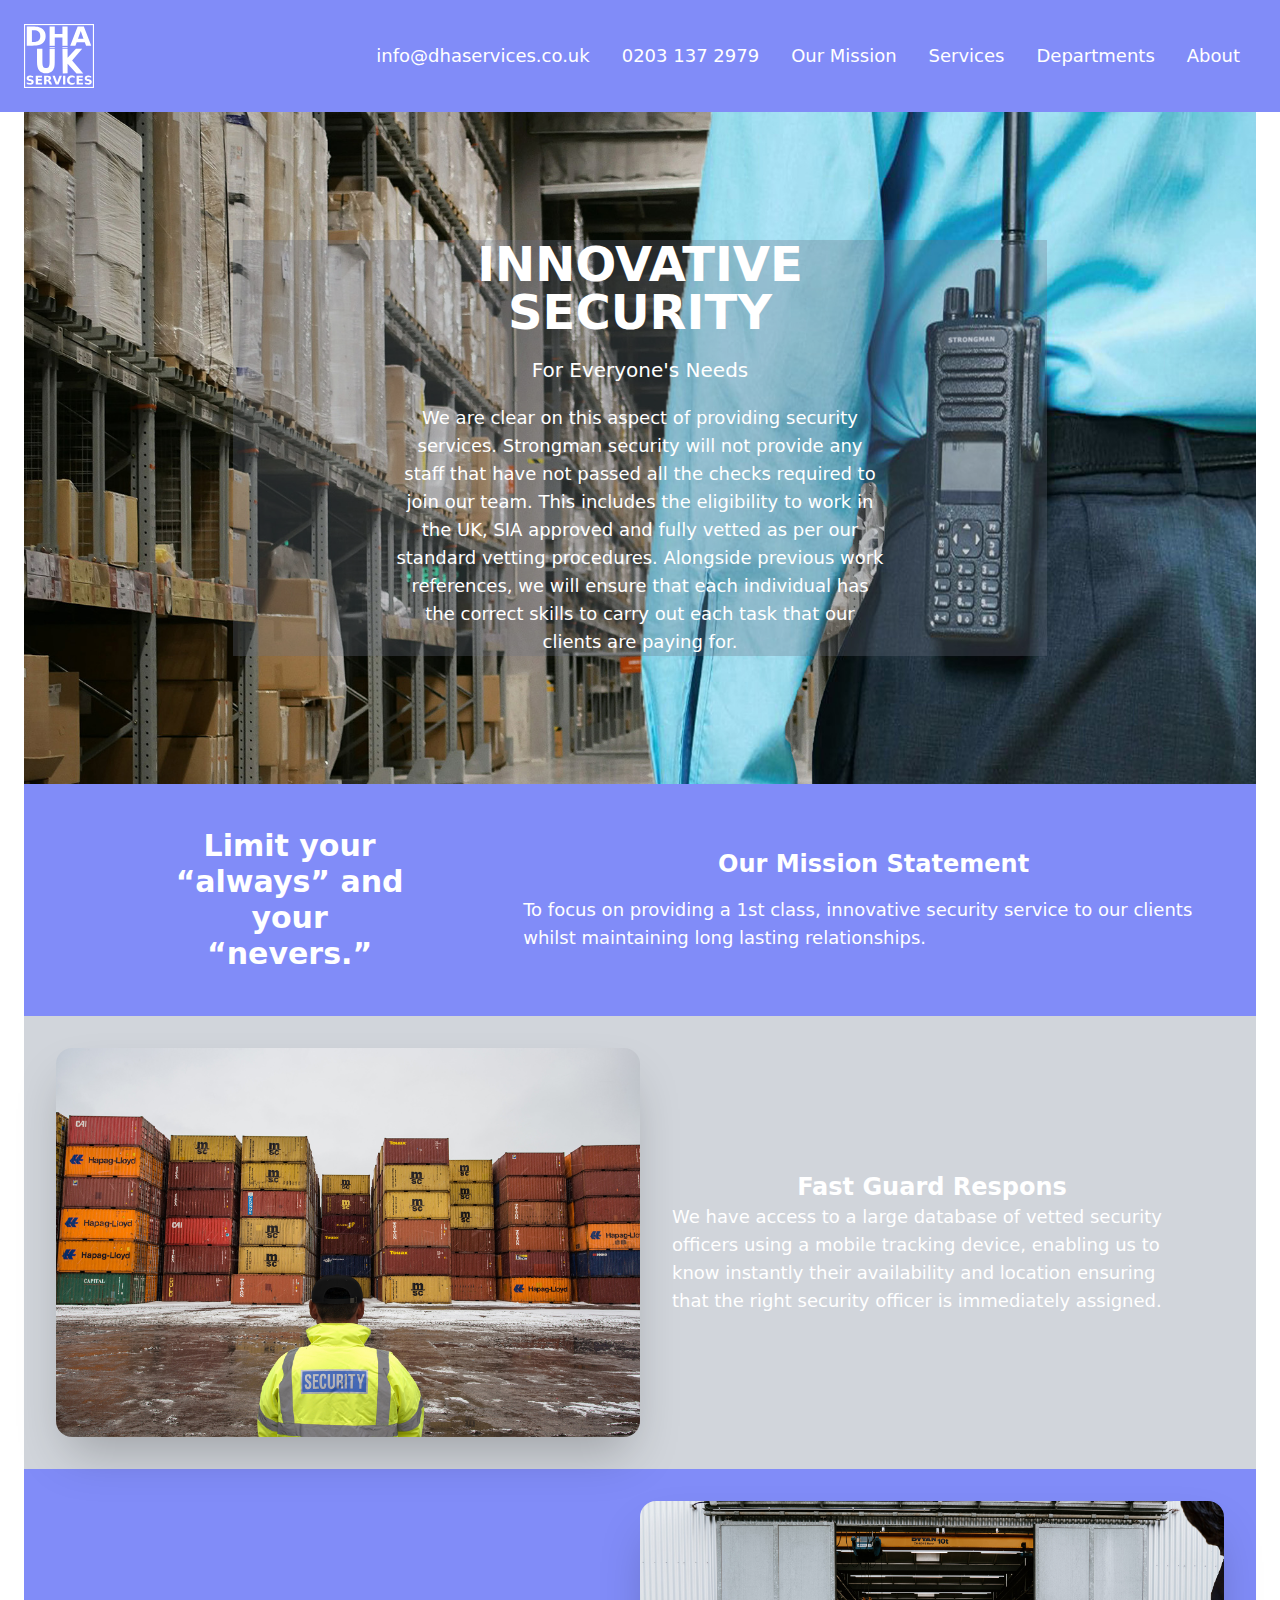
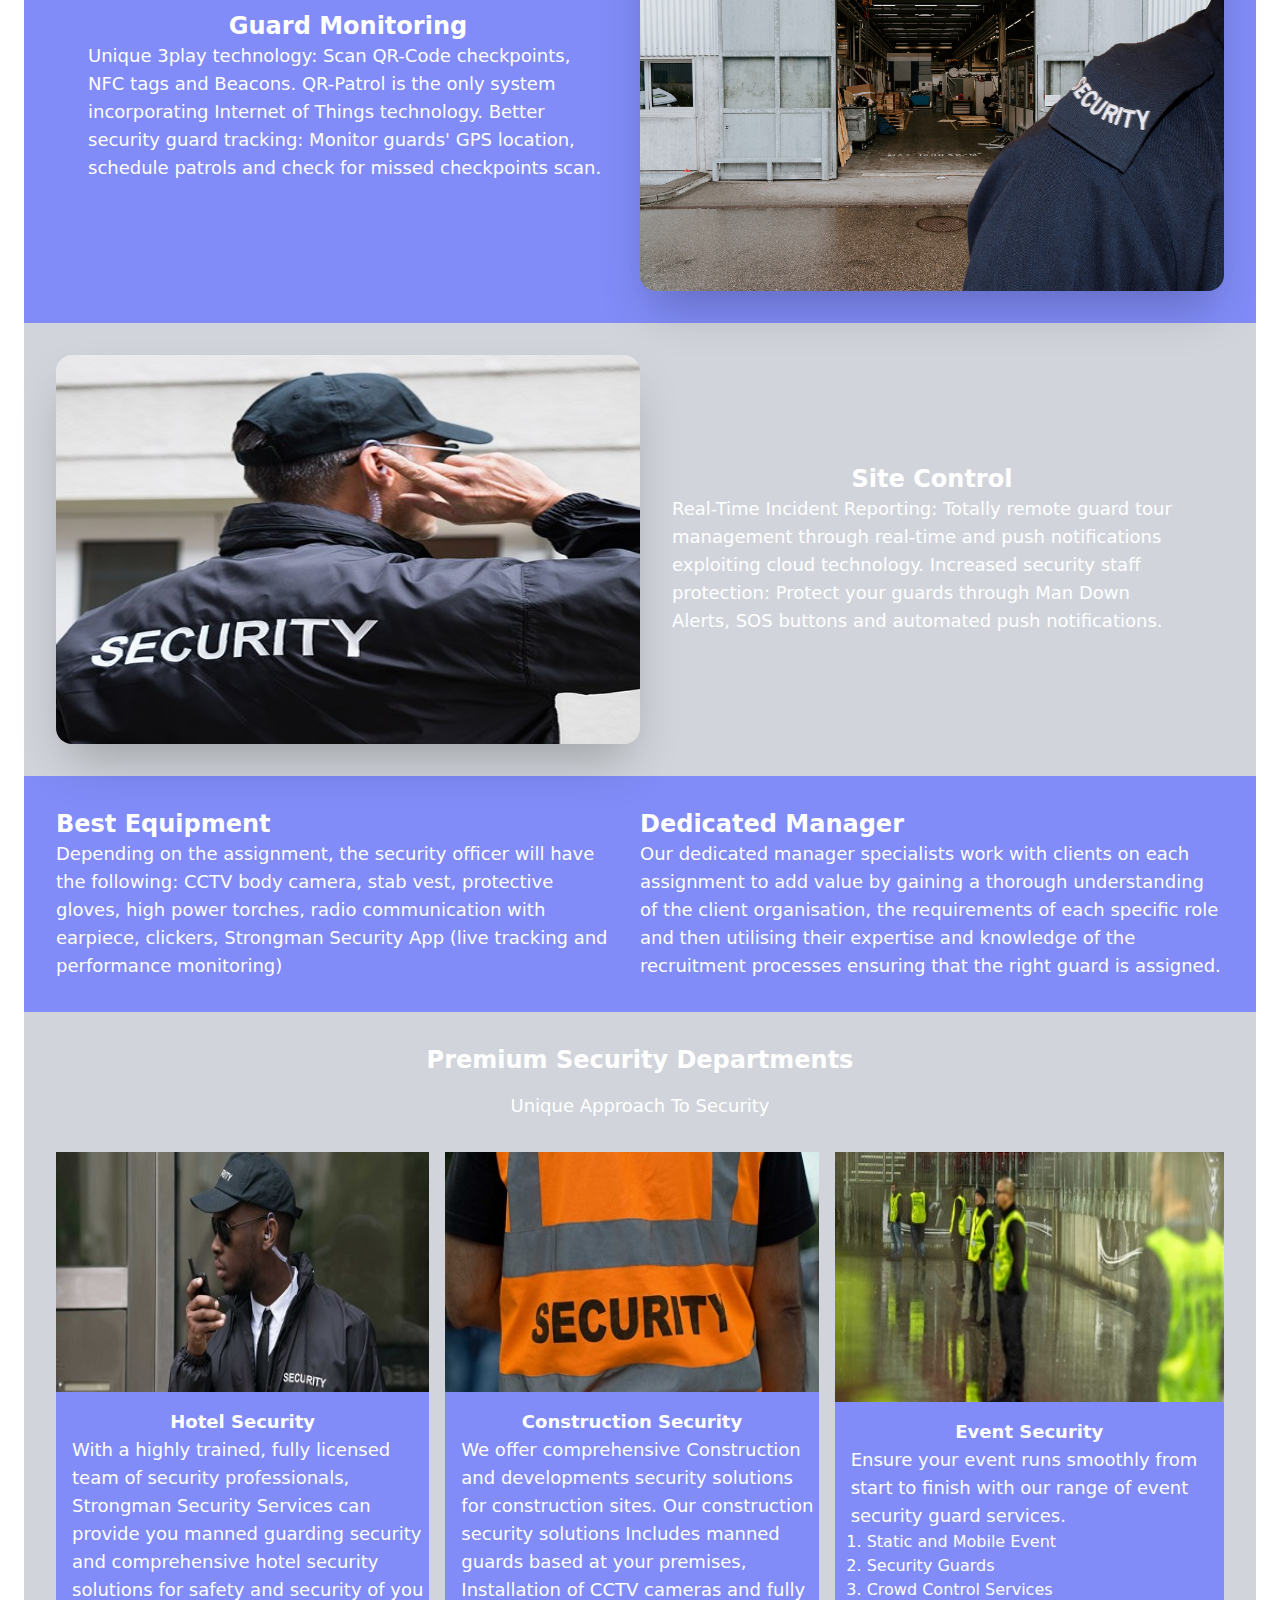
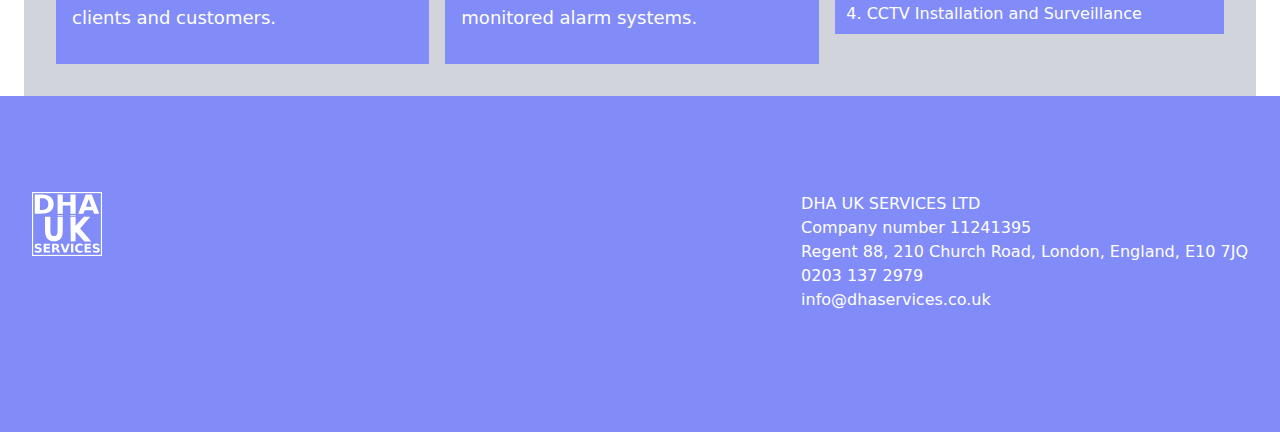
<file: docs/index.html>
<!DOCTYPE html><html lang="en"><head><meta charset="UTF-8"><meta http-equiv="X-UA-Compatible" content="IE=edge"><meta name="viewport" content="width=device-width,initial-scale=1"><link rel="stylesheet" href="./assets/css/styles.css"><title>DHA UK Services</title></head><body><div class="relative bg-indigo-400"><div class="max-w-7xl mx-auto px-4 sm:px-6"><div class="flex justify-between items-center py-6 md:justify-start md:space-x-10"><div class="flex justify-start lg:w-0 lg:flex-1"><a href="/"><span class="sr-only">DHA UK Services</span> <img class="h-16 w-auto" src="./assets/img/logo.svg" alt=""></a></div><div class="-mr-2 -my-2 md:hidden"><button type="button" class="bg-white rounded-md p-2 inline-flex items-center justify-center text-gray-400 hover:text-gray-500 hover:bg-gray-100 focus:outline-none focus:ring-2 focus:ring-inset focus:ring-indigo-500" aria-expanded="false" onclick="menuClicked()"><span class="sr-only">Open menu</span> <svg class="h-6 w-6" xmlns="http://www.w3.org/2000/svg" fill="none" viewBox="0 0 24 24" stroke="currentColor" aria-hidden="true"><path stroke-linecap="round" stroke-linejoin="round" stroke-width="2" d="M4 6h16M4 12h16M4 18h16"/></svg></button></div><nav class="hidden md:flex space-x-10"><div class="relative flex"><div class="flex flex-grow text-white text-sm lg:text-lg capitalize"><a href="mailto:info@dhaservices.co.uk" class="cursor-pointer px-4 lowercase">info@dhaservices.co.uk</a></div><div class="flex flex-grow text-white text-sm lg:text-lg capitalize"><a href="tel:02031372979" class="cursor-pointer px-4">0203 137 2979</a></div><div class="flex flex-grow text-white text-sm lg:text-lg capitalize"><a href="#our-mission" class="cursor-pointer px-4">our mission</a></div><div class="flex flex-grow text-white text-sm lg:text-lg capitalize"><a href="#services" class="cursor-pointer px-4">services</a></div><div class="flex flex-grow text-white text-sm lg:text-lg capitalize"><a href="#department" class="cursor-pointer px-4">departments</a></div><div class="flex flex-grow text-white text-sm lg:text-lg capitalize"><a href="#about" class="cursor-pointer px-4">about</a></div></div></nav></div></div></div><div id="mobile" class="absolute top-0 inset-x-0 p-2 transition transform origin-top-right md:hidden invisible z-40"><div class="rounded-lg shadow-lg ring-1 ring-black ring-opacity-5 bg-white divide-y-2 divide-gray-50"><div class="pt-5 pb-6 px-5"><div class="flex items-center justify-between"><div><svg class="h-8" xmlns="http://www.w3.org/2000/svg" xmlns:svg="http://www.w3.org/2000/svg" viewBox="0 0 831.49602 756.09498"><path d="M32.560547 30.962891L32.560547 256.41406 97.408203 256.41406C133.18582 256.41406 160.01744 253.9982 177.90625 249.16602 195.79506 244.23317 211.12853 235.92775 223.90625 224.25 235.08676 214.08229 243.39368 202.35295 248.82422 189.06445 254.25475 175.6753 256.96875 160.47423 256.96875 143.46094 256.96875 126.64899 254.25475 111.59904 248.82422 98.310547 243.39368 85.022058 235.08676 73.294656 223.90625 63.126953 211.23501 51.449187 196.00889 43.193497 178.22656 38.361328 160.55072 33.42848 133.61174 30.962891 97.408203 30.962891L32.560547 30.962891zM304.08789 30.962891L304.08789 256.41406 365.58008 256.41406 365.58008 160.82617 456.30078 160.82617 456.30078 256.41406 517.79492 256.41406 517.79492 30.962891 456.30078 30.962891 456.30078 116.88477 365.58008 116.88477 365.58008 30.962891 304.08789 30.962891zM637.29688 30.962891L548.9707 256.41406 610.7832 256.41406 625.95703 215.33984 722.10938 215.33984 737.12305 256.41406 798.93555 256.41406 710.60938 30.962891 637.29688 30.962891zM94.052734 74.904297L116.0957 74.904297C141.3317 74.904297 160.55026 80.744109 173.75391 92.421875 186.95755 104.09963 193.56055 121.11212 193.56055 143.46094 193.56055 165.91043 186.90388 183.0243 173.59375 194.80273 160.3901 206.58116 141.22522 212.4707 116.0957 212.4707L94.052734 212.4707 94.052734 74.904297zM674.0332 83.814453L706.61719 173.51172 641.29102 173.51172 674.0332 83.814453z"/><path d="M304.16211 255.96484L304.16211 259.07422 365.57031 259.07422 365.58008 256.41406 304.16211 255.96484zM456.30078 256.41406L456.33398 259.07422 517.79492 259.07422 517.79492 256.41406 456.30078 256.41406zM304.16211 270.41406L304.16211 281.07422 365.49023 281.07422 365.5293 270.41406 304.16211 270.41406zM456.47266 270.41406L456.60156 281.07422 517.79492 281.07422 517.79492 270.41406 456.47266 270.41406zM154.61523 292.41406L154.61523 447.56836C154.61523 492.81109 163.40247 526.49339 180.97656 548.61523 198.55065 570.73707 225.29882 581.79883 261.2207 581.79883 297.25312 581.79883 324.05677 570.73707 341.63086 548.61523 359.20495 526.49339 364.68886 501.34986 364.85352 456.10742L365.44922 292.41406 304.16211 292.41406 304.16211 447.56836C304.16211 473.97185 300.79109 492.88305 294.04883 504.30078 287.41711 515.57578 276.47369 521.21289 261.2207 521.21289 246.07824 521.21289 235.1368 515.57578 228.39453 504.30078 221.7628 492.88305 218.44531 473.97185 218.44531 447.56836L218.44531 292.41406 154.61523 292.41406zM456.74023 292.41406L460.30078 583.64844 517.79492 583.29688 517.79492 468.94922 623.42188 583.64844 703.73242 583.64844 571.60352 430.32617 691.4043 292.41406 616.92383 292.41406 517.79492 398.72461 517.79492 292.41406 456.74023 292.41406z"/><path d="M71.310547 609.02344C58.51267 609.02344 48.700583 611.83456 41.875 617.45508 35.049417 623.07559 31.636719 631.10793 31.636719 641.55273 31.636719 649.88983 34.076842 656.51757 38.958984 661.43555 43.888694 666.3535 51.663677 669.93539 62.28125 672.18359L72.875 674.50195C79.321505 675.90709 83.611161 677.50144 85.744141 679.28125 87.924444 681.06108 89.013672 683.58855 89.013672 686.86719 89.013672 690.52053 87.425807 693.33165 84.25 695.29883 81.074193 697.266 76.499637 698.25 70.527344 698.25 64.649698 698.25 58.535208 697.35991 52.183594 695.58008 45.879546 693.7534 39.338806 691.05965 32.560547 687.5L32.560547 710.33398C39.338806 712.81636 46.116515 714.69044 52.894531 715.95508 59.67279 717.21968 66.427511 717.85156 73.158203 717.85156 87.425552 717.85156 98.018982 715.04044 104.93945 709.41992 111.90725 703.75258 115.39258 695.13531 115.39258 683.56641 115.39258 674.76092 112.90281 667.96883 107.92578 663.19141 102.94875 658.41396 94.560185 654.85359 82.757812 652.51172L71.095703 650.19336C65.550054 649.06925 61.711104 647.73511 59.578125 646.18945 57.49247 644.59698 56.451172 642.39618 56.451172 639.58594 56.451172 635.83892 58.014095 633.07476 61.142578 631.29492 64.270819 629.51509 69.105331 628.625 75.646484 628.625 80.576193 628.625 85.813726 629.28033 91.359375 630.5918 96.905267 631.90324 102.59375 633.84775 108.42383 636.42383L108.42383 614.22266C101.83535 612.48965 95.460903 611.20244 89.298828 610.35938 83.136995 609.46944 77.140869 609.02344 71.310547 609.02344zM569.29297 609.02344C551.61271 609.02344 537.60658 613.91796 527.27344 623.70703 516.94029 633.44926 511.77344 646.70477 511.77344 663.47266 511.77344 680.1937 516.94029 693.44921 527.27344 703.23828 537.60658 712.98051 551.61271 717.85156 569.29297 717.85156 575.21794 717.85156 580.90642 717.19623 586.35742 715.88477 591.80842 714.57333 597.04595 712.62881 602.07031 710.05273L602.07031 688.34375C596.99863 691.76292 591.99807 694.26885 587.06836 695.86133 582.13889 697.4538 576.94905 698.25 571.49805 698.25 561.73352 698.25 554.05415 695.15912 548.46094 688.97656 542.86796 682.79398 540.07227 674.29215 540.07227 663.47266 540.07227 652.60632 542.86796 644.081 548.46094 637.89844 554.05415 631.71586 561.73352 628.625 571.49805 628.625 576.94905 628.625 582.13889 629.4212 587.06836 631.01367 591.99807 632.60617 596.99863 635.11211 602.07031 638.53125L602.07031 616.82227C597.04595 614.24619 591.80842 612.30167 586.35742 610.99023 580.90642 609.67877 575.21794 609.02344 569.29297 609.02344zM760.97852 609.02344C748.1804 609.02344 738.36855 611.83456 731.54297 617.45508 724.71738 623.07559 721.30469 631.10793 721.30469 641.55273 721.30469 649.88983 723.74481 656.51757 728.62695 661.43555 733.55666 666.3535 741.33165 669.93539 751.94922 672.18359L762.54297 674.50195C768.98948 675.90709 773.27914 677.50144 775.41211 679.28125 777.59242 681.06108 778.68164 683.58855 778.68164 686.86719 778.68164 690.52053 777.09378 693.33165 773.91797 695.29883 770.74216 697.266 766.16761 698.25 760.19531 698.25 754.31767 698.25 748.20318 697.35991 741.85156 695.58008 735.54752 693.7534 729.00678 691.05965 722.22852 687.5L722.22852 710.33398C729.00678 712.81636 735.7862 714.69044 742.56445 715.95508 749.34247 717.21968 756.09524 717.85156 762.82617 717.85156 777.09352 717.85156 787.68914 715.04044 794.60938 709.41992 801.57718 703.75258 805.06055 695.13531 805.06055 683.56641 805.06055 674.76092 802.57078 667.96883 797.59375 663.19141 792.61696 658.41396 784.22839 654.85359 772.42578 652.51172L760.76562 650.19336C755.21973 649.06925 751.37907 647.73511 749.24609 646.18945 747.16044 644.59698 746.11914 642.39618 746.11914 639.58594 746.11914 635.83892 747.68207 633.07476 750.81055 631.29492 753.93879 629.51509 758.77501 628.625 765.31641 628.625 770.24587 628.625 775.48341 629.28033 781.0293 630.5918 786.57495 631.90324 792.26148 633.84775 798.0918 636.42383L798.0918 614.22266C791.50308 612.48965 785.12863 611.20244 778.9668 610.35938 772.80472 609.46944 766.8086 609.02344 760.97852 609.02344zM139.42383 610.91992L139.42383 715.81445 214.86133 715.81445 214.86133 695.36914 166.79688 695.36914 166.79688 671.3418 210.52344 671.3418 210.52344 650.89648 166.79688 650.89648 166.79688 631.36523 213.29688 631.36523 213.29688 610.91992 139.42383 610.91992zM238.89258 610.91992L238.89258 715.81445 266.26562 715.81445 266.26562 676.11914 274.01562 676.11914C278.47137 676.11914 282.02541 677.07966 284.67969 679 287.38153 680.92034 290.03758 684.50223 292.64453 689.74805L305.58398 715.81445 334.73438 715.81445 319.875 686.02539C316.84141 679.98334 313.83198 675.48593 310.8457 672.53516 307.907 669.53754 304.56498 667.61846 300.82031 666.77539 307.6459 664.66769 312.74208 661.38901 316.10742 656.93945 319.52034 652.48987 321.22656 646.79917 321.22656 639.86719 321.22656 629.84393 317.95522 622.51387 311.41406 617.87695 304.92024 613.24004 294.68214 610.91992 280.69922 610.91992L238.89258 610.91992zM338.36133 610.91992L377.67969 715.81445 410.31445 715.81445 449.63281 610.91992 422.11719 610.91992 394.0332 688.34375 365.87695 610.91992 338.36133 610.91992zM463.71094 610.91992L463.71094 715.81445 491.08398 715.81445 491.08398 610.91992 463.71094 610.91992zM624.75195 610.91992L624.75195 715.81445 700.1875 715.81445 700.1875 695.36914 652.125 695.36914 652.125 671.3418 695.85156 671.3418 695.85156 650.89648 652.125 650.89648 652.125 631.36523 698.62305 631.36523 698.62305 610.91992 624.75195 610.91992zM266.26562 630.52148L277.7832 630.52148C283.51864 630.52148 287.61925 631.55244 290.08398 633.61328 292.59604 635.67415 293.85156 639.09367 293.85156 643.87109 293.85156 648.69537 292.59604 652.16183 290.08398 654.26953 287.61925 656.37721 283.51864 657.42969 277.7832 657.42969L266.26562 657.42969 266.26562 630.52148z"/><rect width="818.27216" height="742.87109" x="6.6119499" y="6.6119499" style="fill: none; stroke-width: 13.2239; stroke: #000"/></svg></div><div class="-mr-2"><button type="button" class="bg-white rounded-md p-2 inline-flex items-center justify-center text-gray-400 hover:text-gray-500 hover:bg-gray-100 focus:outline-none focus:ring-2 focus:ring-inset focus:ring-indigo-500"><span class="sr-only">Close menu</span> <a href="javascript:void(0);" onclick="removeClass()"><svg class="h-6 w-6" xmlns="http://www.w3.org/2000/svg" fill="none" viewBox="0 0 24 24" stroke="currentColor" aria-hidden="true"><path stroke-linecap="round" stroke-linejoin="round" stroke-width="2" d="M6 18L18 6M6 6l12 12"/></svg></a></button></div></div><div class="grid mt-6 text-indigo-400 capitalize text-lg"><a class="lowercase" href="mailto:info@dhaservices.co.uk" class="px-4">info@dhaservices.co.uk</a> <a href="tel:0203 137 2979" class="px-4">0203 137 2979</a> <a href="#our-mission" class="px-4">our mission</a> <a href="#services" class="px-4">services</a> <a href="#department" class="px-4">departments</a> <a href="#about" class="px-4">about</a></div></div></div></div><div class="max-w-7xl mx-auto px-4 sm:px-6"><div class="w-full h-full bg-origin bg-no-repeat bg-security1 bg-cover text-white"><div class="p-10 lg:p-32 overflow"><div class="bg-gray-500 bg-opacity-30 mx-auto lg:w-5/6"><h1 class="text-5xl font-bold text-center uppercase">Innovative<br>security</h1><h2 class="text-center text-xl capitalize py-5">for everyone's needs</h2><p class="hidden w-3/5 text-center mx-auto text-lg md:block">We are clear on this aspect of providing security services. Strongman security will not provide any staff that have not passed all the checks required to join our team. This includes the eligibility to work in the UK, SIA approved and fully vetted as per our standard vetting procedures. Alongside previous work references, we will ensure that each individual has the correct skills to carry out each task that our clients are paying for.</p></div></div></div><div id="our-mission" class="bg-indigo-400 md:flex md:items-center md:justify-between w-full h-full text-white p-8"><h1 class="text-xl mx-auto text-center md:w-1/5 md:text-3xl md:font-bold">Limit your “always” and your “nevers.”</h1><div class="md:flex md:flex-col items-center py-8 md:w-3/5"><h1 class="text-xl pb-4 md:font-bold md:text-2xl">Our Mission Statement</h1><p class="md:text-lg">To focus on providing a 1st class, innovative security service to our clients whilst maintaining long lasting relationships.</p></div></div><div id="services" class="w-full flex bg-gray-300 p-8"><div class="md:w-1/2"><img class="hidden md:block w-full h-full md:rounded-2xl md:shadow-2xl" src="./assets/img/security.jpg" alt=""></div><div class="md:w-1/2 md:flex md:flex-col justify-center items-center text-white md:px-8"><h2 class="text-2xl font-bold">Fast Guard Respons</h2><p class="text-lg">We have access to a large database of vetted security officers using a mobile tracking device, enabling us to know instantly their availability and location ensuring that the right security officer is immediately assigned.</p></div></div><div class="w-full flex bg-indigo-400 p-8"><div class="md:w-1/2 md:flex md:flex-col justify-center items-center text-white md:px-8"><h2 class="text-2xl font-bold">Guard Monitoring</h2><p class="text-lg">Unique 3play technology: Scan QR-Code checkpoints, NFC tags and Beacons. QR-Patrol is the only system incorporating Internet of Things technology. Better security guard tracking: Monitor guards' GPS location, schedule patrols and check for missed checkpoints scan.</p></div><div class="md:w-1/2"><img class="hidden md:block w-full h-full md:rounded-2xl md:shadow-2xl" src="./assets/img/manned-secuirty.jpg" alt=""></div></div><div class="w-full flex bg-gray-300 p-8"><div class="md:w-1/2"><img class="hidden md:block w-full md:rounded-2xl md:shadow-2xl" style="height: 389.33px" src="./assets/img/global.jpg" alt=""></div><div class="md:w-1/2 md:flex md:flex-col justify-center items-center text-white md:px-8"><h2 class="text-2xl font-bold">Site Control</h2><p class="text-lg">Real-Time Incident Reporting: Totally remote guard tour management through real-time and push notifications exploiting cloud technology. Increased security staff protection: Protect your guards through Man Down Alerts, SOS buttons and automated push notifications.</p></div></div><div class="w-full bg-indigo-400 flex flex-col md:flex-row text-white px-8"><div class="py-8 md:w-1/2 md:pr-8"><h2 class="text-2xl font-bold">Best Equipment</h2><p class="text-lg">Depending on the assignment, the security officer will have the following: CCTV body camera, stab vest, protective gloves, high power torches, radio communication with earpiece, clickers, Strongman Security App (live tracking and performance monitoring)</p></div><div class="pb-8 md:py-8 md:w-1/2"><h2 class="text-2xl font-bold">Dedicated Manager</h2><p class="text-lg">Our dedicated manager specialists work with clients on each assignment to add value by gaining a thorough understanding of the client organisation, the requirements of each specific role and then utilising their expertise and knowledge of the recruitment processes ensuring that the right guard is assigned.</p></div></div><div id="department" class="bg-gray-300 w-full h-full p-8 text-white"><h1 class="text-2xl font-bold mb-4 md:text-center">Premium Security Departments</h1><p class="text-lg md:text-center">Unique Approach To Security</p><div class="md:flex"><div class="flex flex-col mt-8 md:w-1/3 md:pr-4"><div class="bg-indigo-400 text-center"><img class="w-full mb-4" src="./assets/img/hotel-security.jpg" alt=""><h1 class="text-lg font-bold">Hotel Security</h1><p class="text-lg mb-8 text-left pl-4">With a highly trained, fully licensed team of security professionals, Strongman Security Services can provide you manned guarding security and comprehensive hotel security solutions for safety and security of you clients and customers.</p></div></div><div class="flex flex-col mt-8 md:w-1/3 pr-4"><div class="bg-indigo-400 text-center"><img class="w-full mb-4" src="./assets/img/construction.jpg" alt=""><h1 class="text-lg font-bold">Construction Security</h1><p class="text-lg pb-8 text-left pl-4">We offer comprehensive Construction and developments security solutions for construction sites. Our construction security solutions Includes manned guards based at your premises, Installation of CCTV cameras and fully monitored alarm systems.</p></div></div><div class="flex flex-col mt-8 md:w-1/3"><div class="bg-indigo-400 text-center"><img class="w-full mb-4" src="./assets/img/events.jpg" alt=""><h1 class="text-lg font-bold">Event Security</h1><p class="text-lg text-left pl-4">Ensure your event runs smoothly from start to finish with our range of event security guard services.</p><ul class="text-left px-8 list-decimal mb-2"><li>Static and Mobile Event</li><li>Security Guards</li><li>Crowd Control Services</li><li>CCTV Installation and Surveillance</li></ul></div></div></div></div></div><div id="about" class="w-full h-24 bg-indigo-400"></div><div class="w-full bg-indigo-400"><div class="max-w-7xl h-60 mx-auto flex justify-between pr-8"><div class="px-8"><img class="h-16 w-auto" src="./assets/img/logo.svg" alt=""></div><div class="text-white"><ul><li>DHA UK SERVICES LTD</li><li>Company number 11241395</li><li>Regent 88, 210 Church Road, London, England, E10 7JQ</li><li>0203 137 2979</li><li>info@dhaservices.co.uk</li></ul></div></div></div><script src="./assets/js/script.js"></script></body></html>
</file>
<file: docs/assets/css/styles.css>
/*! tailwindcss v2.2.7 | MIT License | https://tailwindcss.com *//*! modern-normalize v1.1.0 | MIT License | https://github.com/sindresorhus/modern-normalize */*,::after,::before{box-sizing:border-box}html{-moz-tab-size:4;-o-tab-size:4;tab-size:4}html{line-height:1.15;-webkit-text-size-adjust:100%}body{margin:0}body{font-family:system-ui,-apple-system,'Segoe UI',Roboto,Helvetica,Arial,sans-serif,'Apple Color Emoji','Segoe UI Emoji'}button{font-family:inherit;font-size:100%;line-height:1.15;margin:0}button{text-transform:none}button{-webkit-appearance:button}h1,h2,p{margin:0}button{background-color:transparent;background-image:none}ul{list-style:none;margin:0;padding:0}html{font-family:ui-sans-serif,system-ui,-apple-system,BlinkMacSystemFont,"Segoe UI",Roboto,"Helvetica Neue",Arial,"Noto Sans",sans-serif,"Apple Color Emoji","Segoe UI Emoji","Segoe UI Symbol","Noto Color Emoji";line-height:1.5}body{font-family:inherit;line-height:inherit}*,::after,::before{box-sizing:border-box;border-width:0;border-style:solid;border-color:currentColor}img{border-style:solid}[role=button],button{cursor:pointer}h1,h2{font-size:inherit;font-weight:inherit}a{color:inherit;text-decoration:inherit}button{padding:0;line-height:inherit;color:inherit}img,svg{display:block;vertical-align:middle}img{max-width:100%;height:auto}[hidden]{display:none}*,::after,::before{--tw-border-opacity:1;border-color:rgba(229,231,235,var(--tw-border-opacity))}.sr-only{position:absolute;width:1px;height:1px;padding:0;margin:-1px;overflow:hidden;clip:rect(0,0,0,0);white-space:nowrap;border-width:0}.invisible{visibility:hidden}.absolute{position:absolute}.relative{position:relative}.inset-x-0{left:0;right:0}.top-0{top:0}.z-40{z-index:40}.mx-auto{margin-left:auto;margin-right:auto}.-my-2{margin-top:-.5rem;margin-bottom:-.5rem}.mt-6{margin-top:1.5rem}.mt-8{margin-top:2rem}.-mr-2{margin-right:-.5rem}.mb-2{margin-bottom:.5rem}.mb-4{margin-bottom:1rem}.mb-8{margin-bottom:2rem}.flex{display:flex}.inline-flex{display:inline-flex}.grid{display:grid}.hidden{display:none}.h-6{height:1.5rem}.h-8{height:2rem}.h-16{height:4rem}.h-24{height:6rem}.h-60{height:15rem}.h-full{height:100%}.w-6{width:1.5rem}.w-auto{width:auto}.w-3\/5{width:60%}.w-full{width:100%}.max-w-7xl{max-width:80rem}.flex-grow{flex-grow:1}.origin-top-right{transform-origin:top right}.transform{--tw-translate-x:0;--tw-translate-y:0;--tw-rotate:0;--tw-skew-x:0;--tw-skew-y:0;--tw-scale-x:1;--tw-scale-y:1;transform:translateX(var(--tw-translate-x)) translateY(var(--tw-translate-y)) rotate(var(--tw-rotate)) skewX(var(--tw-skew-x)) skewY(var(--tw-skew-y)) scaleX(var(--tw-scale-x)) scaleY(var(--tw-scale-y))}@-webkit-keyframes spin{to{transform:rotate(360deg)}}@keyframes spin{to{transform:rotate(360deg)}}@keyframes ping{100%,75%{transform:scale(2);opacity:0}}@keyframes pulse{50%{opacity:.5}}@keyframes bounce{0%,100%{transform:translateY(-25%);-webkit-animation-timing-function:cubic-bezier(.8,0,1,1);animation-timing-function:cubic-bezier(.8,0,1,1)}50%{transform:none;-webkit-animation-timing-function:cubic-bezier(0,0,.2,1);animation-timing-function:cubic-bezier(0,0,.2,1)}}.cursor-pointer{cursor:pointer}.list-decimal{list-style-type:decimal}.flex-col{flex-direction:column}.items-center{align-items:center}.justify-start{justify-content:flex-start}.justify-center{justify-content:center}.justify-between{justify-content:space-between}.space-x-10>:not([hidden])~:not([hidden]){--tw-space-x-reverse:0;margin-right:calc(2.5rem * var(--tw-space-x-reverse));margin-left:calc(2.5rem * calc(1 - var(--tw-space-x-reverse)))}.divide-y-2>:not([hidden])~:not([hidden]){--tw-divide-y-reverse:0;border-top-width:calc(2px * calc(1 - var(--tw-divide-y-reverse)));border-bottom-width:calc(2px * var(--tw-divide-y-reverse))}.divide-gray-50>:not([hidden])~:not([hidden]){--tw-divide-opacity:1;border-color:rgba(249,250,251,var(--tw-divide-opacity))}.rounded-md{border-radius:.375rem}.rounded-lg{border-radius:.5rem}.bg-white{--tw-bg-opacity:1;background-color:rgba(255,255,255,var(--tw-bg-opacity))}.bg-gray-300{--tw-bg-opacity:1;background-color:rgba(209,213,219,var(--tw-bg-opacity))}.bg-gray-500{--tw-bg-opacity:1;background-color:rgba(107,114,128,var(--tw-bg-opacity))}.bg-indigo-400{--tw-bg-opacity:1;background-color:rgba(129,140,248,var(--tw-bg-opacity))}.hover\:bg-gray-100:hover{--tw-bg-opacity:1;background-color:rgba(243,244,246,var(--tw-bg-opacity))}.bg-opacity-30{--tw-bg-opacity:0.3}.bg-security1{background-image:url(../img/event-security.jpg)}.bg-cover{background-size:cover}.bg-no-repeat{background-repeat:no-repeat}.p-2{padding:.5rem}.p-8{padding:2rem}.p-10{padding:2.5rem}.px-4{padding-left:1rem;padding-right:1rem}.px-5{padding-left:1.25rem;padding-right:1.25rem}.px-8{padding-left:2rem;padding-right:2rem}.py-5{padding-top:1.25rem;padding-bottom:1.25rem}.py-6{padding-top:1.5rem;padding-bottom:1.5rem}.py-8{padding-top:2rem;padding-bottom:2rem}.pt-5{padding-top:1.25rem}.pr-4{padding-right:1rem}.pr-8{padding-right:2rem}.pb-4{padding-bottom:1rem}.pb-6{padding-bottom:1.5rem}.pb-8{padding-bottom:2rem}.pl-4{padding-left:1rem}.text-left{text-align:left}.text-center{text-align:center}.text-sm{font-size:.875rem;line-height:1.25rem}.text-lg{font-size:1.125rem;line-height:1.75rem}.text-xl{font-size:1.25rem;line-height:1.75rem}.text-2xl{font-size:1.5rem;line-height:2rem}.text-5xl{font-size:3rem;line-height:1}.font-bold{font-weight:700}.uppercase{text-transform:uppercase}.lowercase{text-transform:lowercase}.capitalize{text-transform:capitalize}.text-white{--tw-text-opacity:1;color:rgba(255,255,255,var(--tw-text-opacity))}.text-gray-400{--tw-text-opacity:1;color:rgba(156,163,175,var(--tw-text-opacity))}.text-indigo-400{--tw-text-opacity:1;color:rgba(129,140,248,var(--tw-text-opacity))}.hover\:text-gray-500:hover{--tw-text-opacity:1;color:rgba(107,114,128,var(--tw-text-opacity))}*,::after,::before{--tw-shadow:0 0 #0000}.shadow-lg{--tw-shadow:0 10px 15px -3px rgba(0, 0, 0, 0.1),0 4px 6px -2px rgba(0, 0, 0, 0.05);box-shadow:var(--tw-ring-offset-shadow,0 0 #0000),var(--tw-ring-shadow,0 0 #0000),var(--tw-shadow)}.focus\:outline-none:focus{outline:2px solid transparent;outline-offset:2px}*,::after,::before{--tw-ring-inset:var(--tw-empty, );/*!*//*!*/--tw-ring-offset-width:0px;--tw-ring-offset-color:#fff;--tw-ring-color:rgba(59, 130, 246, 0.5);--tw-ring-offset-shadow:0 0 #0000;--tw-ring-shadow:0 0 #0000}.ring-1{--tw-ring-offset-shadow:var(--tw-ring-inset) 0 0 0 var(--tw-ring-offset-width) var(--tw-ring-offset-color);--tw-ring-shadow:var(--tw-ring-inset) 0 0 0 calc(1px + var(--tw-ring-offset-width)) var(--tw-ring-color);box-shadow:var(--tw-ring-offset-shadow),var(--tw-ring-shadow),var(--tw-shadow,0 0 #0000)}.focus\:ring-2:focus{--tw-ring-offset-shadow:var(--tw-ring-inset) 0 0 0 var(--tw-ring-offset-width) var(--tw-ring-offset-color);--tw-ring-shadow:var(--tw-ring-inset) 0 0 0 calc(2px + var(--tw-ring-offset-width)) var(--tw-ring-color);box-shadow:var(--tw-ring-offset-shadow),var(--tw-ring-shadow),var(--tw-shadow,0 0 #0000)}.focus\:ring-inset:focus{--tw-ring-inset:inset}.ring-black{--tw-ring-opacity:1;--tw-ring-color:rgba(0, 0, 0, var(--tw-ring-opacity))}.focus\:ring-indigo-500:focus{--tw-ring-opacity:1;--tw-ring-color:rgba(99, 102, 241, var(--tw-ring-opacity))}.ring-opacity-5{--tw-ring-opacity:0.05}.transition{transition-property:background-color,border-color,color,fill,stroke,opacity,box-shadow,transform,filter,-webkit-backdrop-filter;transition-property:background-color,border-color,color,fill,stroke,opacity,box-shadow,transform,filter,backdrop-filter;transition-property:background-color,border-color,color,fill,stroke,opacity,box-shadow,transform,filter,backdrop-filter,-webkit-backdrop-filter;transition-timing-function:cubic-bezier(.4,0,.2,1);transition-duration:150ms}@media (min-width:640px){.sm\:px-6{padding-left:1.5rem;padding-right:1.5rem}}@media (min-width:768px){.md\:block{display:block}.md\:flex{display:flex}.md\:hidden{display:none}.md\:w-1\/2{width:50%}.md\:w-1\/3{width:33.333333%}.md\:w-1\/5{width:20%}.md\:w-3\/5{width:60%}.md\:flex-row{flex-direction:row}.md\:flex-col{flex-direction:column}.md\:items-center{align-items:center}.md\:justify-start{justify-content:flex-start}.md\:justify-between{justify-content:space-between}.md\:space-x-10>:not([hidden])~:not([hidden]){--tw-space-x-reverse:0;margin-right:calc(2.5rem * var(--tw-space-x-reverse));margin-left:calc(2.5rem * calc(1 - var(--tw-space-x-reverse)))}.md\:rounded-2xl{border-radius:1rem}.md\:px-8{padding-left:2rem;padding-right:2rem}.md\:py-8{padding-top:2rem;padding-bottom:2rem}.md\:pr-4{padding-right:1rem}.md\:pr-8{padding-right:2rem}.md\:text-center{text-align:center}.md\:text-lg{font-size:1.125rem;line-height:1.75rem}.md\:text-2xl{font-size:1.5rem;line-height:2rem}.md\:text-3xl{font-size:1.875rem;line-height:2.25rem}.md\:font-bold{font-weight:700}.md\:shadow-2xl{--tw-shadow:0 25px 50px -12px rgba(0, 0, 0, 0.25);box-shadow:var(--tw-ring-offset-shadow,0 0 #0000),var(--tw-ring-shadow,0 0 #0000),var(--tw-shadow)}}@media (min-width:1024px){.lg\:w-0{width:0}.lg\:w-5\/6{width:83.333333%}.lg\:flex-1{flex:1 1 0%}.lg\:p-32{padding:8rem}.lg\:text-lg{font-size:1.125rem;line-height:1.75rem}}
</file>
